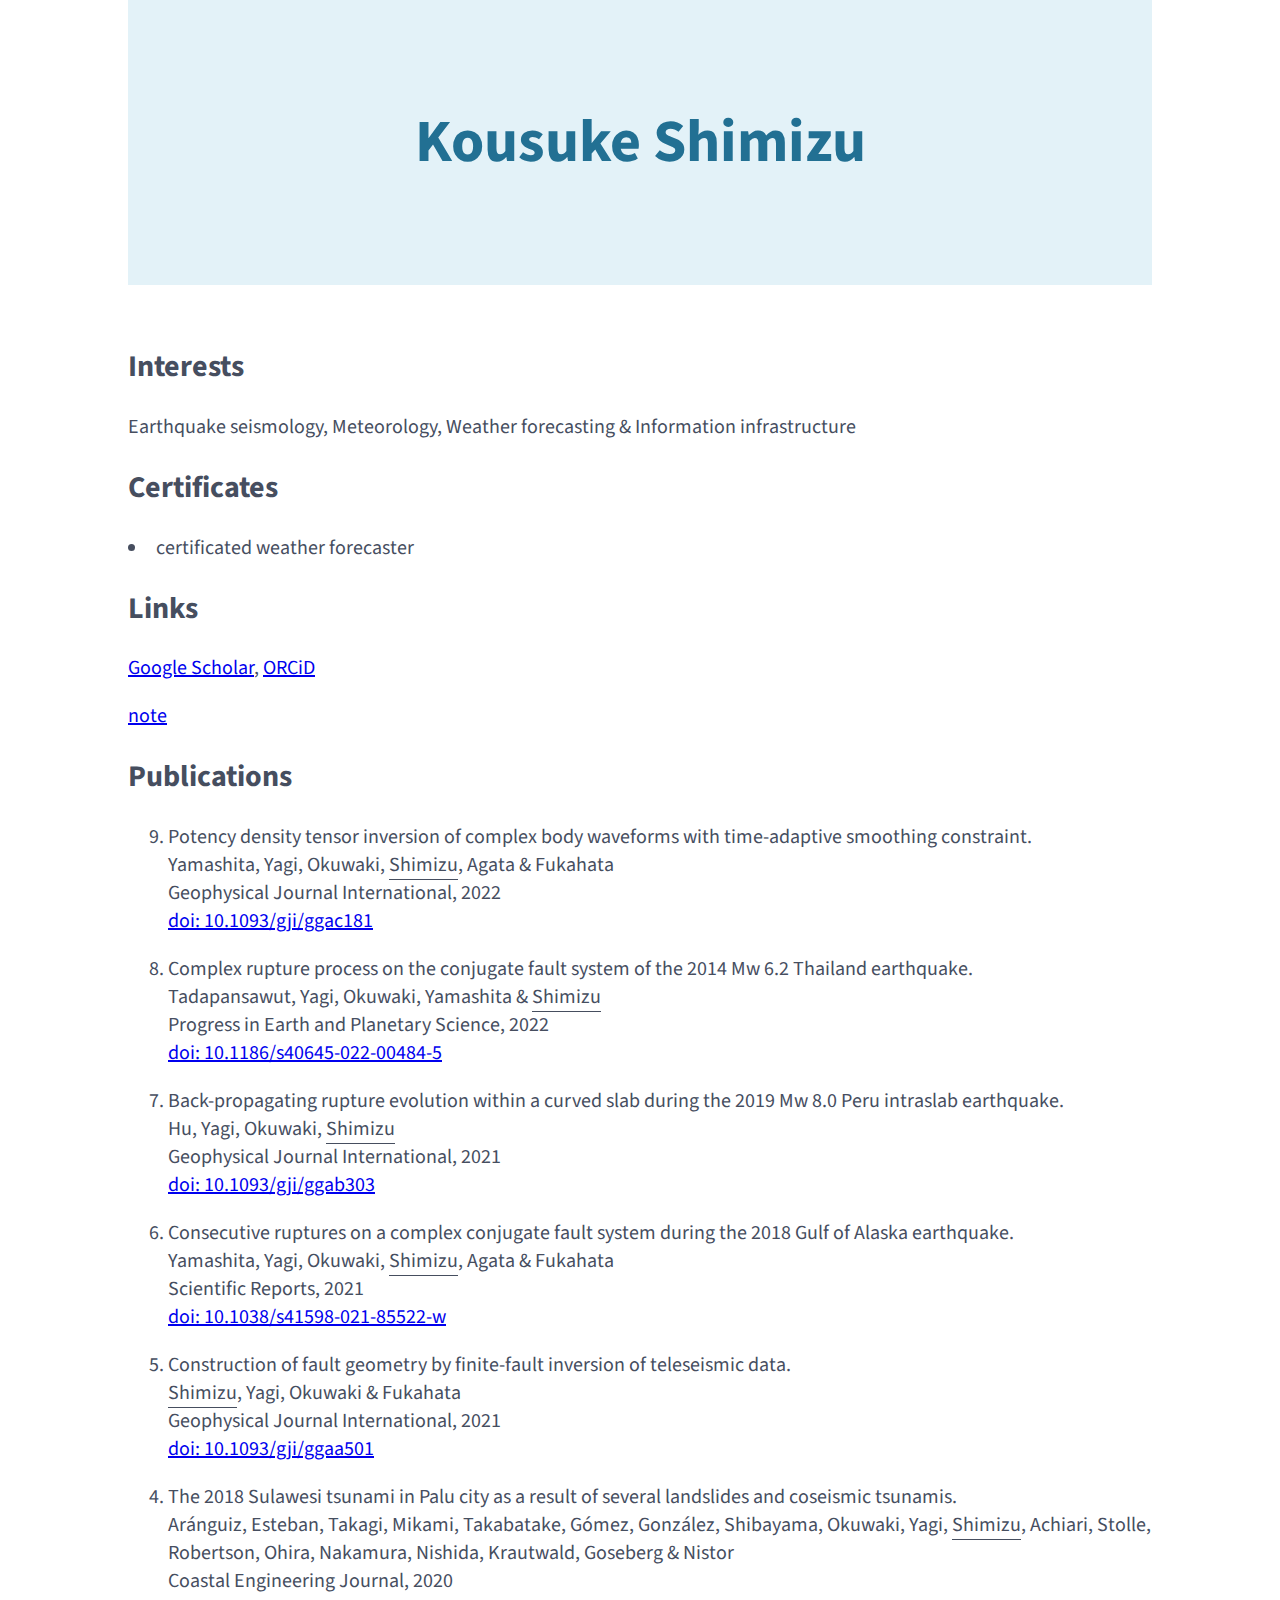
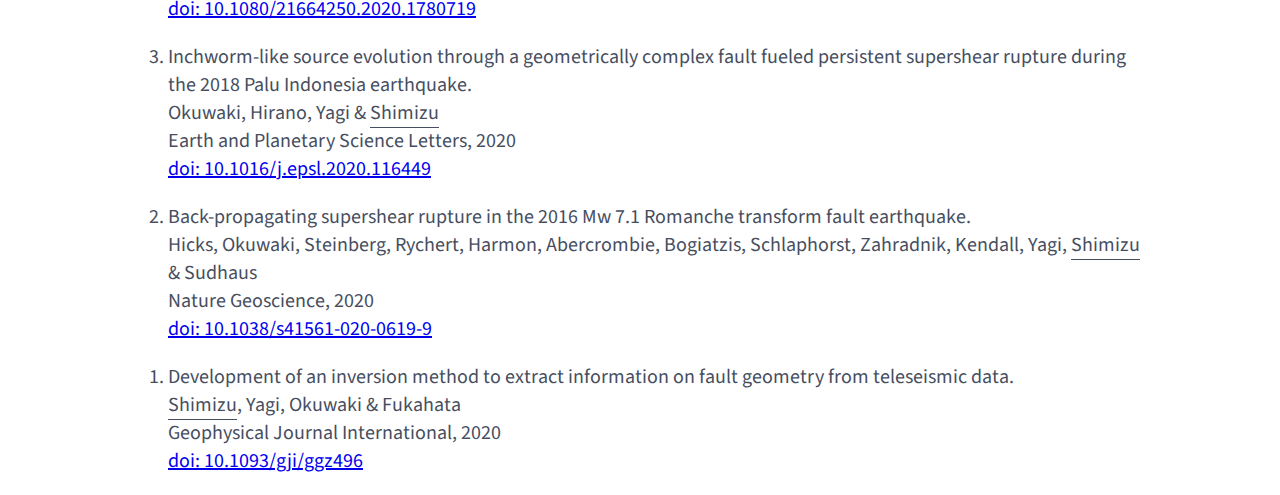
<file: index.html>
</div><!DOCTYPE html>
<html>
<head>
  <title>Kousuke Shimizu</title>
  <meta charset="UTF-8">
  <meta name="viewport" content="width=device-width">
  <link rel="stylesheet" href="https://smzksk.github.io/css/style.css">
  <link rel="preconnect" href="https://fonts.googleapis.com">
  <link rel="preconnect" href="https://fonts.gstatic.com" crossorigin>
  <link href="https://fonts.googleapis.com/css2?family=Source+Sans+Pro:ital,wght@0,400;0,700;1,400&display=swap" rel="stylesheet">
  <meta name="google-site-verification" content="U4v2y3GVzJjUykhfZJXbG4uafnaGgvfj3aXGK80D87k" />
  <meta name="description" content="<Kousuke Shimizu || Personal page>" />
  <meta name="keywords" content="Kousuke Shimizu, Kousuke, KOUSUKE SHIMIZU, KousukeShimizu, kousuke shimizu, kousukeshimizu, earthquake, inversion, tsukuba, japan" />
</head>

<body>
  <p class="header">Kousuke Shimizu</p>

  <h2>Interests</h2>
  <p>Earthquake seismology, Meteorology, Weather forecasting & Information infrastructure</p>

  <h2>Certificates</h2>
  <li>certificated weather forecaster</li>

  <h2>Links</h2>
  <p><a href="https://scholar.google.com/citations?user=xs_yWVUAAAAJ&hl=en&oi=ao" target=”_blank”>Google Scholar</a>, <a href="https://orcid.org/0000-0002-8918-4285" target=”_blank”>ORCiD</a></p>
  <p><a href="note_kalmanfilter.html">note</a></p>


  <h2>Publications</h2>
  <ol reversed>
  <li>
  <p>
    <div>Potency density tensor inversion of complex body waveforms with time-adaptive smoothing constraint.</div>
    <div>Yamashita, Yagi, Okuwaki, <span class="under">Shimizu</span>, Agata & Fukahata</div>
    <div>Geophysical Journal International, 2022</div>
    <div><a href="https://doi.org/10.1093/gji/ggac181">doi: 10.1093/gji/ggac181</a></div>
  </p>
  </li>

  <li>
  <p>
    <div>Complex rupture process on the conjugate fault system of the 2014 Mw 6.2 Thailand earthquake.</div>
    <div>Tadapansawut, Yagi, Okuwaki, Yamashita & <span class="under">Shimizu</span></div>
    <div>Progress in Earth and Planetary Science, 2022</div>
    <div><a href="https://doi.org/10.1186/s40645-022-00484-5">doi: 10.1186/s40645-022-00484-5</a></div>
  </p>
  </li>

    <li>
    <p>
      <div>Back-propagating rupture evolution within a curved slab during the 2019 Mw 8.0 Peru intraslab earthquake.</div>
      <div>Hu, Yagi, Okuwaki, <span class="under">Shimizu</span></div>
      <div>Geophysical Journal International, 2021</div>
      <div><a href="https://doi.org/10.1093/gji/ggab303">doi: 10.1093/gji/ggab303</a></div>
    </p>
    </li>

    <li>
    <p>
      <div>Consecutive ruptures on a complex conjugate fault system during the 2018 Gulf of Alaska earthquake.</div>
      <div>Yamashita, Yagi, Okuwaki, <span class="under">Shimizu</span>, Agata & Fukahata </div>
      <div>Scientific Reports, 2021</div>
      <div><a href="https://doi.org/10.1038/s41598-021-85522-w">doi: 10.1038/s41598-021-85522-w</a></div>
    </p>
    </li>

    <li>
    <p>
      <div>Construction of fault geometry by finite-fault inversion of teleseismic data.</div>
      <div><span class="under">Shimizu</span>, Yagi, Okuwaki & Fukahata</div>
      <div>Geophysical Journal International, 2021</div>
      <div><a href="https://doi.org/10.1093/gji/ggaa501">doi: 10.1093/gji/ggaa501</a></div>
    </p>
    </li>

    <li>
    <p>
      <div>The 2018 Sulawesi tsunami in Palu city as a result of several landslides and coseismic tsunamis.</div>
      <div>Aránguiz, Esteban, Takagi, Mikami, Takabatake, Gómez, González, Shibayama, Okuwaki, Yagi, <span class="under">Shimizu</span>, Achiari, Stolle, Robertson, Ohira, Nakamura, Nishida, Krautwald, Goseberg & Nistor</div>
      <div>Coastal Engineering Journal, 2020</div>
      <div><a href="https://doi.org/10.1080/21664250.2020.1780719">doi: 10.1080/21664250.2020.1780719</a></div>
    </p>
    </li>

    <li>
    <p>
      <div>Inchworm-like source evolution through a geometrically complex fault fueled persistent supershear rupture during the 2018 Palu Indonesia earthquake.</div>
      <div>Okuwaki, Hirano, Yagi & <span class="under">Shimizu</span></div>
      <div>Earth and Planetary Science Letters, 2020</div>
      <div><a href="https://doi.org/10.1016/j.epsl.2020.116449">doi: 10.1016/j.epsl.2020.116449</a></div>
    <p>
    </li>

    <li>
      <p>
        <div>Back-propagating supershear rupture in the 2016 Mw 7.1 Romanche transform fault earthquake.</div>
        <div>Hicks, Okuwaki, Steinberg, Rychert, Harmon, Abercrombie, Bogiatzis, Schlaphorst, Zahradnik, Kendall, Yagi, <span class="under">Shimizu</span> & Sudhaus</div>
        <div>Nature Geoscience, 2020</div>
        <div><a href="https://doi.org/10.1038/s41561-020-0619-9">doi: 10.1038/s41561-020-0619-9</a></div>
    </p>
    </li>

    <li>
    <p>
        <div>Development of an inversion method to extract information on fault geometry from teleseismic data.</div>
        <div><span class="under">Shimizu</span>, Yagi, Okuwaki & Fukahata</div>
        <div>Geophysical Journal International, 2020</div>
        <div><a href="https://doi.org/10.1093/gji/ggz496">doi: 10.1093/gji/ggz496</a></p>
    </p>
    </li>
  </ol>

</body>
</html>
</file>
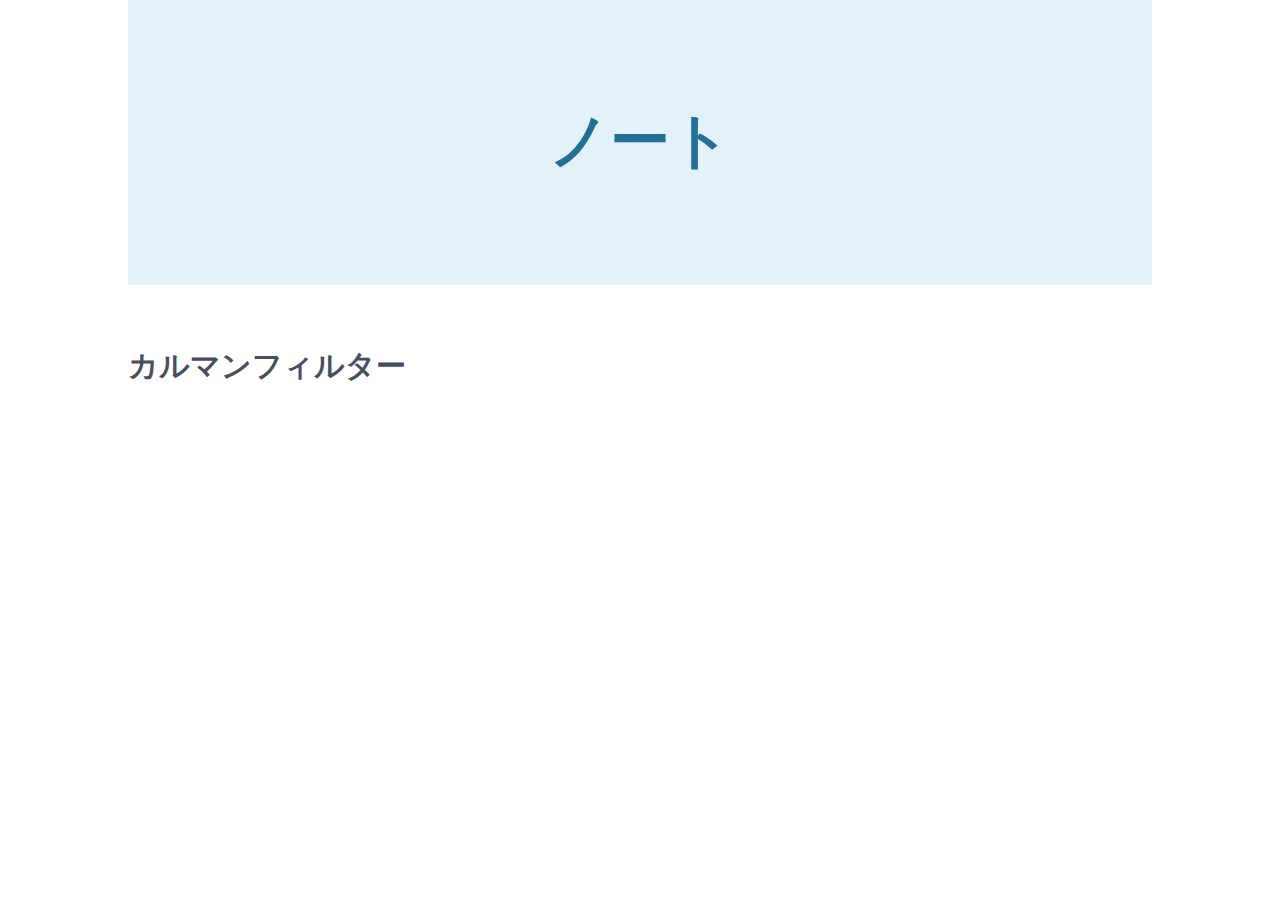
<file: note_kalmanfilter.html>
</div><!DOCTYPE html>
<html>
<head>
  <title>Kousuke Shimizu</title>
  <meta charset="UTF-8">
  <meta name="viewport" content="width=device-width">
  <link rel="stylesheet" href="https://smzksk.github.io/css/style.css">
  <link rel="preconnect" href="https://fonts.googleapis.com">
  <link rel="preconnect" href="https://fonts.gstatic.com" crossorigin>
  <link href="https://fonts.googleapis.com/css2?family=Source+Sans+Pro:ital,wght@0,400;0,700;1,400&display=swap" rel="stylesheet">
  <meta name="google-site-verification" content="U4v2y3GVzJjUykhfZJXbG4uafnaGgvfj3aXGK80D87k" />
  <meta name="description" content="<Kousuke Shimizu || Personal page>" />
  <meta name="keywords" content="Kousuke Shimizu, Kousuke, KOUSUKE SHIMIZU, KousukeShimizu, kousuke shimizu, kousukeshimizu, earthquake, inversion, tsukuba, japan" />
</head>

<body>
  <p class="header">ノート</p>
  <h2>カルマンフィルター</h2>



</body>
</html>
</file>
